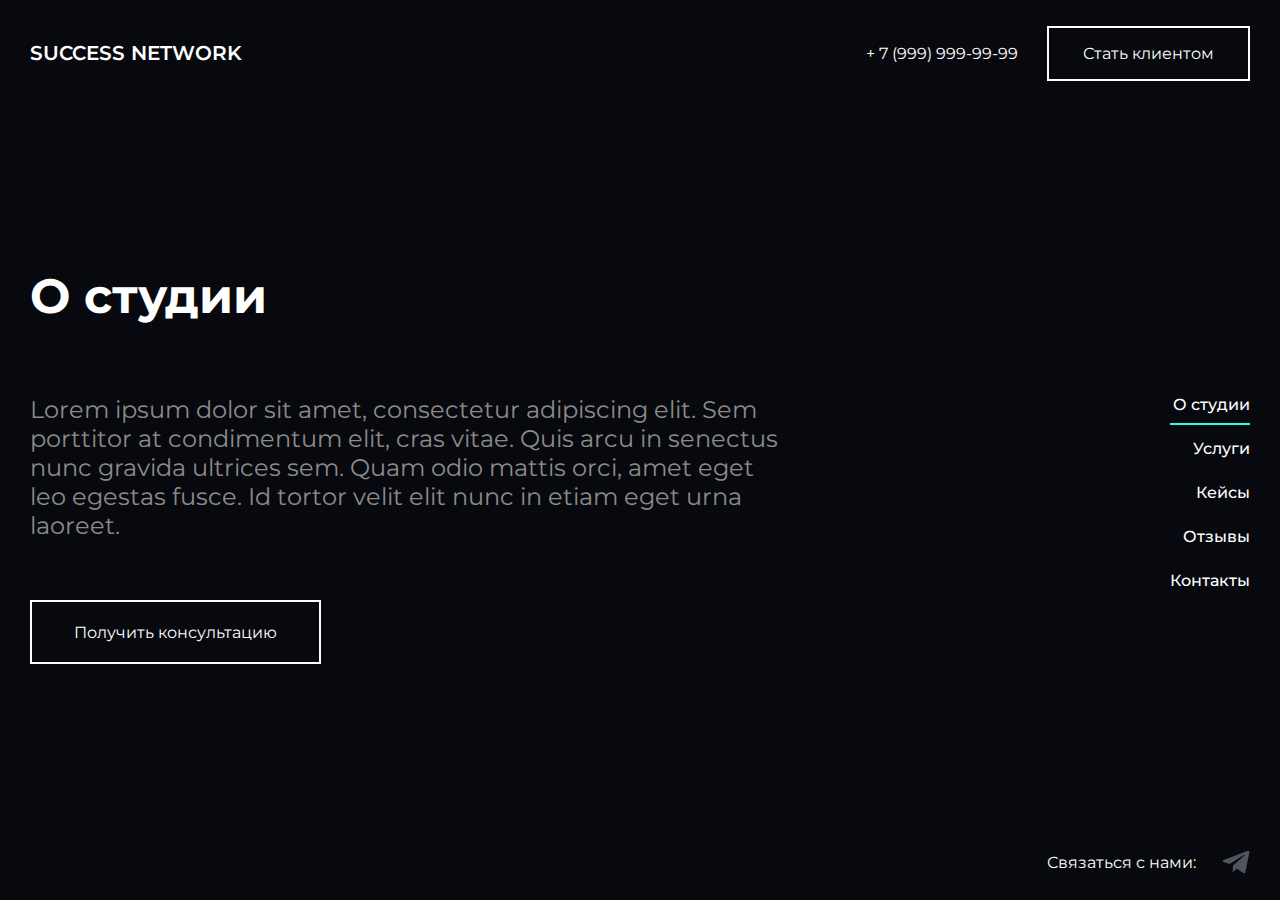
<file: about.html>
<!DOCTYPE html>
<html lang="en">
<head>
    <meta charset="UTF-8">
    <meta http-equiv="X-UA-Compatible" content="IE=edge">
    <meta name="viewport" content="width=device-width, initial-scale=1.0">
    <link rel="preconnect" href="https://fonts.googleapis.com">
    <link rel="preconnect" href="https://fonts.gstatic.com" crossorigin>
    <link href="https://fonts.googleapis.com/css2?family=Montserrat:wght@400;500;600;700;800&display=swap" rel="stylesheet">
    <link rel="stylesheet" href="index.css">
    <title>Услуги</title>
</head>
<body class = "about">
    <div class="all-content container">
        <header class = "header">
            <div class="header__logo">
                <a href="index.html">SUCCESS NETWORK</a>
            </div>
            <div class="header__contact">
                <span>+ 7 (999) 999-99-99</span>
                <div class="header_button button">Стать клиентом</div>
            </div>
            <div class="header__burger">
                <div class="icon">
                    <svg width="24" height="18" viewBox="0 0 24 18" fill="none" xmlns="http://www.w3.org/2000/svg">
                        <path fill-rule="evenodd" clip-rule="evenodd" d="M1.34375 2H22.6771C23.2291 2 23.6771 1.552 23.6771 1C23.6771 0.448 23.2291 0 22.6771 0H1.34375C0.79175 0 0.34375 0.448 0.34375 1C0.34375 1.552 0.79175 2 1.34375 2Z" fill="white"/>
                        <path fill-rule="evenodd" clip-rule="evenodd" d="M1.34375 10H22.6771C23.2291 10 23.6771 9.552 23.6771 9C23.6771 8.448 23.2291 8 22.6771 8H1.34375C0.79175 8 0.34375 8.448 0.34375 9C0.34375 9.552 0.79175 10 1.34375 10Z" fill="white"/>
                        <path fill-rule="evenodd" clip-rule="evenodd" d="M1.34375 18H22.6771C23.2291 18 23.6771 17.552 23.6771 17C23.6771 16.448 23.2291 16 22.6771 16H1.34375C0.79175 16 0.34375 16.448 0.34375 17C0.34375 17.552 0.79175 18 1.34375 18Z" fill="white"/>
                    </svg>
                </div>
            </div>
        </header>
        <main class = "main">
            <div class="burger__menu dn">
                <div class="menu__header">
                    <div class="header__logo">
                        <a href="index.html">SUCCESS NETWORK</a>
                    </div>
                    <div class="header__close">
                        <svg width="20" height="20" viewBox="0 0 20 20" fill="none" xmlns="http://www.w3.org/2000/svg">
                            <path d="M1 1L19 19" stroke="white" stroke-width="2" stroke-linecap="round" stroke-linejoin="round"/>
                            <path d="M1 19L19 1" stroke="white" stroke-width="2" stroke-linecap="round" stroke-linejoin="round"/>
                        </svg> 
                    </div>
                </div>
                <ul class = "menu__main">
                    <li><a href="about.html" class = "active">О студии</a></li>
                    <li><a href="services.html">Услуги</a></li>
                    <li><a href="cases.html">Кейсы</a></li>
                    <li><a href="reviews.html">Отзывы</a></li>
                    <li><a href="contact_us.html">Контакты</a></li>
                </ul>
                <div class="menu__footer">
                    <div class=" footer__button button">Стать клиентом</div>
                    <span>+ 7 (999) 999-99-99</span>
                </div>
            </div>
            <h2 class="box__title title">О студии</h2>
            <div class="main__box">
                <div class="box__info description">
                    <p>Lorem ipsum dolor sit amet, consectetur adipiscing elit. Sem porttitor at condimentum elit, cras vitae. Quis arcu in senectus nunc gravida ultrices sem. Quam odio mattis orci, amet eget leo egestas fusce. Id tortor velit elit nunc in etiam eget urna laoreet.</p>
                    <div class="box__button">Получить консультацию</div>
                </div>
                <nav class="main__nav">
                    <ul>
                        <li><a href="about.html" class = "active">О студии</a></li>
                        <li><a href="services.html">Услуги</a></li>
                        <li><a href="cases.html">Кейсы</a></li>
                        <li><a href="reviews.html">Отзывы</a></li>
                        <li><a href="contact_us.html">Контакты</a></li>
                    </ul>
                </nav>
            </div>
        </main>
        <footer class = "footer">
            <div class="footer_box">
                <span>Связаться с нами: </span>
                <svg width="28" height="24" viewBox="0 0 28 24" fill="none" xmlns="http://www.w3.org/2000/svg">
                    <path d="M27.4007 2.75418L23.3333 21.936C23.0264 23.2898 22.2262 23.6267 21.0889 22.9891L14.8916 18.4222L11.9013 21.2983C11.5704 21.6292 11.2936 21.906 10.6558 21.906L11.101 15.5942L22.5872 5.21506C23.0866 4.76987 22.4789 4.52313 21.811 4.96838L7.6113 13.9094L1.49815 11.9961C0.168425 11.5809 0.144401 10.6663 1.77489 10.0286L25.6859 0.816781C26.7929 0.401644 27.7617 1.0634 27.4007 2.75418Z" fill="#51545C"/>
                </svg> 
            </div>
        </footer>
    </div>
    <script src="burger.js"></script>
</body>
</html>
</file>
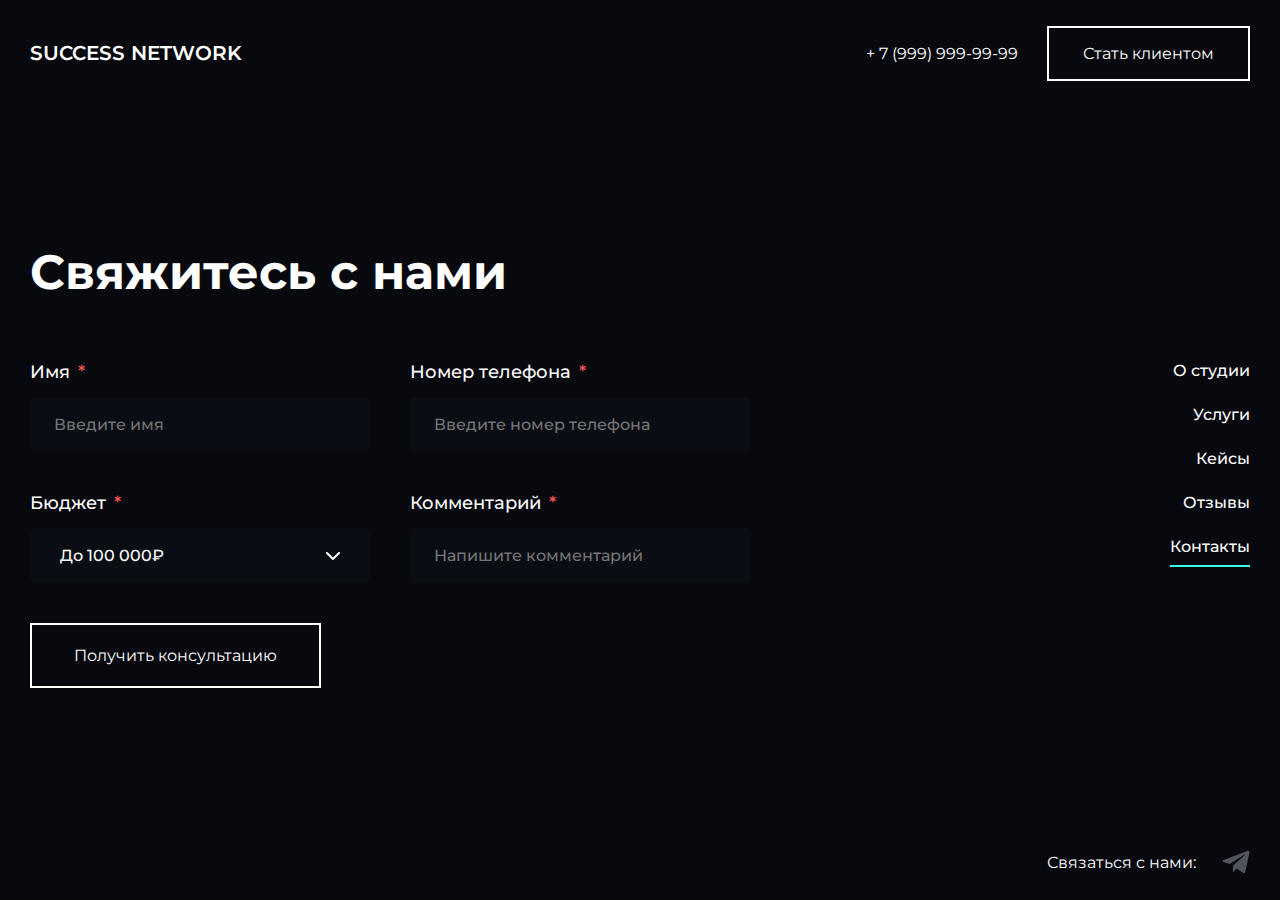
<file: contact_us.html>
<!DOCTYPE html>
<html lang="en">
<head>
    <meta charset="UTF-8">
    <meta http-equiv="X-UA-Compatible" content="IE=edge">
    <meta name="viewport" content="width=device-width, initial-scale=1.0">
    <link rel="preconnect" href="https://fonts.googleapis.com">
    <link rel="preconnect" href="https://fonts.gstatic.com" crossorigin>
    <link href="https://fonts.googleapis.com/css2?family=Montserrat:wght@400;500;600;700;800&display=swap" rel="stylesheet">
    <link rel="stylesheet" href="index.css">
    <title>Услуги</title>
</head>
<body class = "contact">
    <div class="all-content container">
        <header class = "header">
            <div class="header__logo">
                <a href="index.html">SUCCESS NETWORK</a>
            </div>
            <div class="header__contact">
                <span>+ 7 (999) 999-99-99</span>
                <div class="header_button button">Стать клиентом</div>
            </div>
            <div class="header__burger">
                <div class="icon">
                    <svg width="24" height="18" viewBox="0 0 24 18" fill="none" xmlns="http://www.w3.org/2000/svg">
                        <path fill-rule="evenodd" clip-rule="evenodd" d="M1.34375 2H22.6771C23.2291 2 23.6771 1.552 23.6771 1C23.6771 0.448 23.2291 0 22.6771 0H1.34375C0.79175 0 0.34375 0.448 0.34375 1C0.34375 1.552 0.79175 2 1.34375 2Z" fill="white"/>
                        <path fill-rule="evenodd" clip-rule="evenodd" d="M1.34375 10H22.6771C23.2291 10 23.6771 9.552 23.6771 9C23.6771 8.448 23.2291 8 22.6771 8H1.34375C0.79175 8 0.34375 8.448 0.34375 9C0.34375 9.552 0.79175 10 1.34375 10Z" fill="white"/>
                        <path fill-rule="evenodd" clip-rule="evenodd" d="M1.34375 18H22.6771C23.2291 18 23.6771 17.552 23.6771 17C23.6771 16.448 23.2291 16 22.6771 16H1.34375C0.79175 16 0.34375 16.448 0.34375 17C0.34375 17.552 0.79175 18 1.34375 18Z" fill="white"/>
                    </svg>
                </div>
            </div>
        </header>
        <main class = "main">
            <div class="burger__menu dn">
                <div class="menu__header">
                    <div class="header__logo">
                        <a href="index.html">SUCCESS NETWORK</a>
                    </div>
                    <div class="header__close">
                        <svg width="20" height="20" viewBox="0 0 20 20" fill="none" xmlns="http://www.w3.org/2000/svg">
                            <path d="M1 1L19 19" stroke="white" stroke-width="2" stroke-linecap="round" stroke-linejoin="round"/>
                            <path d="M1 19L19 1" stroke="white" stroke-width="2" stroke-linecap="round" stroke-linejoin="round"/>
                        </svg> 
                    </div>
                </div>
                <ul class = "menu__main">
                    <li><a href="about.html">О студии</a></li>
                    <li><a href="services.html">Услуги</a></li>
                    <li><a href="cases.html">Кейсы</a></li>
                    <li><a href="reviews.html">Отзывы</a></li>
                    <li><a href="contact_us.html" class = "active">Контакты</a></li>
                </ul>
                <div class="menu__footer">
                    <div class=" footer__button button">Стать клиентом</div>
                    <span>+ 7 (999) 999-99-99</span>
                </div>
            </div>
            <h2 class="box__title title">Свяжитесь с нами</h2>
            <div class="main__box">
                <div class="box__info">
                    <div class="info__form">
                        <div class="info__line">
                            <div class="info__input">
                                <label for="">Имя<span>*</span></label>
                                <input type="text" placeholder="Введите имя">
                            </div>
                            <div class="info__input">
                                <label for="">Номер телефона<span>*</span></label>
                                <input type="text" placeholder="Введите номер телефона">
                            </div>
                        </div>
                        <div class="info__line">
                            <div class="info__input">
                                <label for="">Бюджет<span>*</span></label>
                                <div class="actions__select">
                                    <div class="select__active">
                                        <span>До 100 000₽</span>
                                        <svg width="14" height="8" viewBox="0 0 14 8" fill="none" xmlns="http://www.w3.org/2000/svg">
                                            <path d="M6.99996 7.99016C6.74905 7.99016 6.49818 7.89436 6.30688 7.70315L0.287198 1.68341C-0.0957326 1.30048 -0.0957326 0.679623 0.287198 0.296847C0.669973 -0.0859283 1.29071 -0.0859283 1.67367 0.296847L6.99996 5.62345L12.3263 0.297033C12.7092 -0.0857422 13.3299 -0.0857422 13.7126 0.297033C14.0957 0.679809 14.0957 1.30066 13.7126 1.6836L7.69304 7.70334C7.50165 7.89457 7.25078 7.99016 6.99996 7.99016Z" fill="white"/>
                                        </svg>
                                    </div>
                                    <div class="select__no-active">
                                        <ul>
                                            <li> < 300 000₽</li>
                                            <li> < 500 000₽</li>
                                            <li> < 1 000 000₽</li>
                                            <li> > 1 000 000₽</li>
                                        </ul>
                                    </div>
                                </div>
                            </div>
                            <div class="info__input">
                                <label for="">Комментарий<span>*</span></label>
                                <input type="text" placeholder="Напишите комментарий">
                            </div>
                        </div>
                    </div>
                    <div class="box__button">Получить консультацию</div>
                </div>
                <nav class="main__nav">
                    <ul>
                        <li><a href="about.html">О студии</a></li>
                        <li><a href="services.html">Услуги</a></li>
                        <li><a href="cases.html">Кейсы</a></li>
                        <li><a href="reviews.html">Отзывы</a></li>
                        <li><a href="contact_us.html" class = "active">Контакты</a></li>
                    </ul>
                </nav>
            </div>
        </main>
        <footer class = "footer">
            <div class="footer_box">
                <span>Связаться с нами: </span>
                <svg width="28" height="24" viewBox="0 0 28 24" fill="none" xmlns="http://www.w3.org/2000/svg">
                    <path d="M27.4007 2.75418L23.3333 21.936C23.0264 23.2898 22.2262 23.6267 21.0889 22.9891L14.8916 18.4222L11.9013 21.2983C11.5704 21.6292 11.2936 21.906 10.6558 21.906L11.101 15.5942L22.5872 5.21506C23.0866 4.76987 22.4789 4.52313 21.811 4.96838L7.6113 13.9094L1.49815 11.9961C0.168425 11.5809 0.144401 10.6663 1.77489 10.0286L25.6859 0.816781C26.7929 0.401644 27.7617 1.0634 27.4007 2.75418Z" fill="#51545C"/>
                </svg> 
            </div>
        </footer>
    </div>
    <script src="burger.js"></script>
    <script src = "index.js"></script>
</body>
</html>
</file>
<file: index.css>
/*
* Prefixed by https://autoprefixer.github.io
* PostCSS: v8.3.6,
* Autoprefixer: v10.3.1
* Browsers: last 4 version
*/

:root {
    --white: #fff;
    --black: #07090E;
    --grey: #51545C;
    --turquoise: #39F8E1;
    --very-blue: #0A0D14;
}
*{
    margin: 0;
    padding: 0;
    -webkit-box-sizing: border-box;
            box-sizing: border-box;
    font-size: 1rem;
    font-family: 'Montserrat', sans-serif;
    color:var(--white);   
    outline: none; 
}
.df {
    display: -webkit-box;
    display: -ms-flexbox;
    display: flex;
}
.dn {
    display: none !important;
}
.db {
    display: block;
}
.list-mobile {
    display: none !important;
}
.cases__mobile{
    display: none !important;
}
/*Chrome*/
::-webkit-scrollbar{
	background:var(--black);
	width: 3px;   
}
::-webkit-scrollbar-thumb {
	background-color:var(--white); 
    border-radius: 10px;
}
/*FireFox*/
html {
	scrollbar-color: var(--white) var(--black);
    scrollbar-width: none;
}
body {
    background: #07090E;  
}
a {
    text-decoration: none;
}
.button {
    border: 2px solid var(--white);
    padding: 1rem 2.125rem;
    color:var(--white);
    cursor: pointer;
    -webkit-transition: all ease 0.3s;
    -o-transition: all ease 0.3s;
    transition: all ease 0.3s;
}
.title {
    font-size: 3em;
    font-weight: 700;
}
.button:hover {
    border: 2px solid var(--turquoise);
    color:var(--turquoise);
}
.all-content {
    padding: 2% 0;
    display: -webkit-box;
    display: -ms-flexbox;
    display: flex;
    -webkit-box-orient: vertical;
    -webkit-box-direction: normal;
        -ms-flex-direction: column;
            flex-direction: column;
    width: 100%;
    min-height: 100vh;
}
.container {
    max-width: 1220px;
    margin: 0 auto;
}
.header {
    display: -webkit-box;
    display: -ms-flexbox;
    display: flex;
    -webkit-box-orient: horizontal;
    -webkit-box-direction: normal;
        -ms-flex-direction: row;
            flex-direction: row;
    -webkit-box-align: center;
        -ms-flex-align: center;
            align-items: center;
    -webkit-box-pack: justify;
        -ms-flex-pack: justify;
            justify-content: space-between;
    width: 100%;
    margin-bottom: auto;
    position: relative;
}
.header__burger {
    display: none;
}
.header__logo span{
    font-size: 1.25rem;
    color:var(--white);
    font-weight: 600;
}
.header__logo a {
    font-size: 1.25rem;
    color:var(--white);
    font-weight: 600;   
}
.header__contact {
    display: -webkit-box;
    display: -ms-flexbox;
    display: flex;
    -webkit-box-orient: horizontal;
    -webkit-box-direction: normal;
        -ms-flex-direction: row;
            flex-direction: row;
    -webkit-box-align: center;
        -ms-flex-align: center;
            align-items: center;
}
.header__contact span {
    margin-right: 1.825rem;
    color:var(--white);
}

.main {
    display: -webkit-box;
    display: -ms-flexbox;
    display: flex;
    -webkit-box-orient: vertical;
    -webkit-box-direction: normal;
        -ms-flex-direction: column;
            flex-direction: column;
    -webkit-box-pack: justify;
        -ms-flex-pack: justify;
            justify-content: space-between;
}
.main__box {
    display: -webkit-box;
    display: -ms-flexbox;
    display: flex;
    -webkit-box-orient: horizontal;
    -webkit-box-direction: normal;
        -ms-flex-direction: row;
            flex-direction: row;
    -webkit-box-pack: justify;
        -ms-flex-pack: justify;
            justify-content: space-between;
}
.box__info {
    width: 62%;
}
.main__box .box__button {
    border: 2px solid var(--white);
    color:var(--white);
    padding: 1.31rem 2.62rem;
    width: -webkit-max-content;
    width: -moz-max-content;
    width: max-content;
    display: -webkit-box;
    display: -ms-flexbox;
    display: flex;
    -webkit-box-orient: horizontal;
    -webkit-box-direction: normal;
        -ms-flex-direction: row;
            flex-direction: row;
    -webkit-box-align: center;
        -ms-flex-align: center;
            align-items: center;
    -webkit-box-pack: center;
        -ms-flex-pack: center;
            justify-content: center;
    cursor: pointer;
    -webkit-transition: all ease 0.3s;
    -o-transition: all ease 0.3s;
    transition: all ease 0.3s;
}
.box__button:hover {
    border: 2px solid var(--turquoise);
    color:var(--turquoise);
}
.main__nav {
    position: relative;
}
.main__nav ul {
    text-align: right;
}
.main__nav li {
    list-style: none;
    margin-bottom: 1.5625rem;
}
.main__nav li:last-child {
    margin-bottom: 0;
}
.main__nav li a {
    font-weight: 500;
}
.main__nav li a::after {
    content: '';
    display: -webkit-box;
    display: -ms-flexbox;
    display: flex;
    position: absolute;
    opacity: 0;
    width: 100%;
    margin-top: 9px;
    height: 2px;
    background: var(--turquoise);
    -webkit-transition: all ease 0.3s;
    -o-transition: all ease 0.3s;
    transition: all ease 0.3s;
}
.main__nav li a:hover::after {
    opacity: 1;
}
.main__nav .active::after {
    content: '';
    display: -webkit-box;
    display: -ms-flexbox;
    display: flex;
    position: absolute;
    opacity: 1;
    width: 100%;
    margin-top: 9px;
    height: 2px;
    background: var(--turquoise);
    -webkit-transition: all ease 0.3s;
    -o-transition: all ease 0.3s;
    transition: all ease 0.3s;
}
.footer {
    margin-top: auto;
}
.footer .footer_box {
    display: -webkit-box;
    display: -ms-flexbox;
    display: flex;
    -webkit-box-orient: horizontal;
    -webkit-box-direction: normal;
        -ms-flex-direction: row;
            flex-direction: row;
    -webkit-box-align: center;
        -ms-flex-align: center;
            align-items: center;
    -webkit-box-pack: end;
        -ms-flex-pack: end;
            justify-content: flex-end;
}
.footer .footer_box span {
    margin-right: 1.625rem;
}
.footer .footer_box svg:hover path{
    cursor: pointer;
    -webkit-transition: all ease 0.3s;
    -o-transition: all ease 0.3s;
    transition: all ease 0.3s;
    fill:#22A6DC;
}
/*Главная*/
.main-page .background-image {
    width: 100%;
    height: 100%;
    background: url('./img/main.jpg');
    background-size: 100%;
    background-repeat: no-repeat;
    -webkit-box-shadow: 0px 5px 10px 1000px rgb(7, 9, 14, 0.5) inset;
    box-shadow: 0px 5px 10px 1000px rgb(7, 9, 14, 0.5) inset;
}
.main-page .box__title{
    font-size: 4rem;
    color:var(--white);
    font-weight: 800;
    margin-bottom: 2.1875rem;
}
.main-page .box__title span {
    font-size: 4rem;
    color:var(--turquoise);
    font-weight: 800;
}
.main-page .main__box .box__services {
    display: -webkit-box;
    display: -ms-flexbox;
    display: flex;
    -webkit-box-orient: horizontal;
    -webkit-box-direction: normal;
        -ms-flex-direction: row;
            flex-direction: row;
    margin-bottom: 3.125rem;
} 
.main-page .main__box .box__services .services__item {
    margin-right: 1.75rem;
    display: -webkit-box;
    display: -ms-flexbox;
    display: flex;
    -webkit-box-align: center;
        -ms-flex-align: center;
            align-items: center;
    -webkit-box-pack: center;
        -ms-flex-pack: center;
            justify-content: center;
}
.main-page .main__box .box__services .services__item:last-child{
    margin-right: 0;
}
.main-page .main__box .box__services span {
    font-size: 1.125rem;
    font-weight: 500;
}
.main-page .main__box .box__services svg {
    margin-right: 1.625rem;
}
/*О студии*/
.description p {
    color:#8B8B8B;
    font-size: 1.5rem;
    font-weight: 400;
    line-height: 29px;
    margin-bottom: 2.5em;
}
.about .box__title {
    margin-bottom: 4.375rem;
}
/*Услуги*/
.services .box__title {
    margin-bottom: 4.375rem;
}
.services .box__services-list {
    display: -webkit-box;
    display: -ms-flexbox;
    display: flex;
    -webkit-box-orient: horizontal;
    -webkit-box-direction: normal;
        -ms-flex-direction: row;
            flex-direction: row;
    -webkit-box-align: center;
        -ms-flex-align: center;
            align-items: center;
    -ms-flex-wrap: wrap;
        flex-wrap: wrap;
    -webkit-box-pack: justify;
        -ms-flex-pack: justify;
            justify-content: space-between;
}
.services .box__services-list .list__line {
    display: -webkit-box;
    display: -ms-flexbox;
    display: flex;
    -webkit-box-orient: horizontal;
    -webkit-box-direction: normal;
        -ms-flex-direction: row;
            flex-direction: row;
    -webkit-box-pack: justify;
        -ms-flex-pack: justify;
            justify-content: space-between;
}
.services .box__services-list .services-list__item {
    width: 45%;
    margin-bottom: 3.75rem;
}
.services .box__services-list .list__line .services-list__item:last-child {
    margin-right: 0;
}
.services .box__services-list .list__line:last-child {
    margin-bottom: 0;
}
.services .box__services-list .services-list__item h2 {
    font-size: 1.5rem;
    font-weight: 700;
    margin-bottom: 1.5rem;
}
.services .box__services-list .item__description p {
    color: #8B8B8B;
    font-size: 1.125rem;
    font-weight: 500;
}
/*Отзывы*/
.reviews .box__title {
    margin-bottom: 3.75rem;
}
.reviews .info__slider {
    display: -webkit-box;
    display: -ms-flexbox;
    display: flex;
    -webkit-box-orient: horizontal;
    -webkit-box-direction: normal;
        -ms-flex-direction: row;
            flex-direction: row;
    margin-bottom: 2.5rem;
    overflow: hidden;
}
.reviews .info__slider .slider__item {
    background: var(--very-blue);
    padding: 3em;
    border-radius: 5px;
    display: -webkit-box;
    display: -ms-flexbox;
    display: flex;
    -webkit-box-orient: vertical;
    -webkit-box-direction: normal;
        -ms-flex-direction: column;
            flex-direction: column;
    width: 50%;
}
.reviews .info__slider .slider__item:last-child {
    margin-right: 0;
}
.reviews .info__slider .slider__item .item__info-human {
    display: -webkit-box;
    display: -ms-flexbox;
    display: flex;
    -webkit-box-orient: horizontal;
    -webkit-box-direction: normal;
        -ms-flex-direction: row;
            flex-direction: row;
    margin-bottom: 2.1875rem;
    -webkit-box-align: center;
        -ms-flex-align: center;
            align-items: center;
}
.reviews .info__slider .slider__item .item__info-human .info-human__image {
    width: 3.75rem;
    height: 3.75rem;
    margin-right: 1.5rem;
}
.reviews .info__slider .slider__item .item__info-human img {
    width: 100%;
    height: 100%;
    background-size: 100%;
    background-repeat: no-repeat;
    border-radius: 50%;
}
.reviews .info__slider .slider__item .item__info-human .info-human_initials h2 {
    font-size: 1.125rem;
    font-weight: 500;
    margin-bottom: 5px;
}
.reviews .info__slider .slider__item .item__info-human .info-human_initials h3 {
    font-size: 0.875rem;
    font-weight: 500;
    color:#8B8B8B;
}
.reviews .info__slider .slider__item .item__review p{
    max-height: 77px;
    overflow: auto;
    padding: 0 0.5rem;
}
.reviews .box__info {
    width: 85%;
}
.box__info .info__slider-toggle{
    display: -webkit-box;
    display: -ms-flexbox;
    display: flex;
    -webkit-box-orient: horizontal;
    -webkit-box-direction: normal;
        -ms-flex-direction: row;
            flex-direction: row;
    -webkit-box-pack: end;
        -ms-flex-pack: end;
            justify-content: flex-end;
}
.box__info .info__slider-toggle .toggle-left {
    display: -webkit-box;
    display: -ms-flexbox;
    display: flex;
    -webkit-box-align: center;
        -ms-flex-align: center;
            align-items: center;
    -webkit-box-pack: center;
        -ms-flex-pack: center;
            justify-content: center;
    width: 2.5rem;
    height: 2.5rem;
    background: transparent;
    border-radius: 50%;
    border: 2px solid #51545C;
    margin-right: 1.25rem;
    -webkit-transition: all ease 0.3s;
    -o-transition: all ease 0.3s;
    transition: all ease 0.3s;
    cursor: pointer;
}
.box__info .info__slider-toggle .toggle-left:hover, .box__info .info__slider-toggle .toggle-right:hover {
    border: 2px solid var(--turquoise);
}
.box__info .info__slider-toggle .toggle-left:hover path, .box__info .info__slider-toggle .toggle-right:hover path{
    fill: var(--turquoise);
}
.box__info .info__slider-toggle .toggle-right {
    display: -webkit-box;
    display: -ms-flexbox;
    display: flex;
    -webkit-box-align: center;
        -ms-flex-align: center;
            align-items: center;
    -webkit-box-pack: center;
        -ms-flex-pack: center;
            justify-content: center;
    width: 2.5rem;
    height: 2.5rem;
    background: transparent;
    border-radius: 50%;
    border: 2px solid #51545C;
    margin-left: 1.25rem;
    -webkit-transition: all ease 0.3s;
    -o-transition: all ease 0.3s;
    transition: all ease 0.3s;
    cursor: pointer;
}
.wrapper {
    display: -webkit-box;
    display: -ms-flexbox;
    display: flex;  
}
/*Contact*/
.contact .box__title {
    margin-bottom: 3.75rem;
}
.contact .box__info {
    display: -webkit-box;
    display: -ms-flexbox;
    display: flex;
    -webkit-box-orient: vertical;
    -webkit-box-direction: normal;
        -ms-flex-direction: column;
            flex-direction: column
}
.contact .box__info .info__line {
    display: -webkit-box;
    display: -ms-flexbox;
    display: flex;
    -webkit-box-orient: horizontal;
    -webkit-box-direction: normal;
        -ms-flex-direction: row;
            flex-direction: row;
    -ms-flex-wrap: wrap;
        flex-wrap: wrap;
    margin-bottom: 2.5rem;
}
.contact .box__info .info__line .info__input {
    display: -webkit-box;
    display: -ms-flexbox;
    display: flex;
    -webkit-box-orient: vertical;
    -webkit-box-direction: normal;
        -ms-flex-direction: column;
            flex-direction: column;
    width: 45%;
    margin-right: 2.5rem;
}
.contact .box__info .info__line .info__input:last-child {
    margin-right: 0;
}
.contact .box__info .info__line .info__input label {
    font-size: 1.125rem;
    font-weight: 500;
}   
.contact .box__info .info__line .info__input label span {
    margin-left: 0.5rem;
    font-size: 1.125rem;
    color:#FF5959;
}
.contact .box__info .info__line .info__input input {
    margin-top: 0.9rem;
    padding: 1.125rem 1.5rem;
    border: none;
    outline: none;
    background:var(--very-blue);
    border-radius: 5px;
    font-weight: 500;
}
.contact .box__info .info__line .info__input .actions__select {
    position: relative;
}
.contact .box__info .info__line .info__input .actions__select .active {
    display: -webkit-box !important;
    display: -ms-flexbox !important;
    display: flex !important;
}
.contact .box__info .info__line .info__input .actions__select .select__active {
    margin-top: 0.9rem;
    padding: 1.125rem 1.875rem;
    background:var(--very-blue);
    border-radius: 5px;
    font-weight: 500;
    display: -webkit-box;
    display: -ms-flexbox;
    display: flex;
    -webkit-box-orient: horizontal;
    -webkit-box-direction: normal;
        -ms-flex-direction: row;
            flex-direction: row;
    -webkit-box-pack: justify;
        -ms-flex-pack: justify;
            justify-content: space-between;
    -webkit-box-align: center;
        -ms-flex-align: center;
            align-items: center;
    cursor: pointer;
}
.contact .box__info .info__line .info__input .actions__select .select__active .active {
    -webkit-transform: scale(-1);
        -ms-transform: scale(-1);
            transform: scale(-1);
}
.contact .box__info .info__line .info__input .actions__select .select__no-active {
    margin-top: 0.2rem;
    padding: 0.6rem 1.875rem;
    background:var(--very-blue);
    border-radius: 5px;
    position: absolute;
    width: 100%;
    display: none;
}
.contact .box__info .info__line .info__input .actions__select .select__no-active ul{
    list-style: none;
}
.contact .box__info .info__line .info__input .actions__select .select__no-active ul li {
    margin-bottom: 1rem;
    cursor: pointer;
    -webkit-transition: all ease 0.3s;
    -o-transition: all ease 0.3s;
    transition: all ease 0.3s;
}
.contact .box__info .info__line .info__input .actions__select .select__no-active ul li:hover {
    color:var(--turquoise);
}
.contact .box__info .info__line .info__input .actions__select .select__no-active ul li:last-child {
    margin-bottom: 0;
}
/*Кейсы*/
.cases .box__info {
    width: 66%;
}
.cases .info__slider {
    display: -webkit-box;
    display: -ms-flexbox;
    display: flex;
    -webkit-box-orient: horizontal;
    -webkit-box-direction: normal;
        -ms-flex-direction: row;
            flex-direction: row;
    margin-bottom: 2.5rem;
    overflow: hidden;
}
.cases .box__title {
    margin-bottom: 3.75rem;
}
.cases .info__line {
    display: -webkit-box;
    display: -ms-flexbox;
    display: flex;
    -webkit-box-orient: horizontal;
    -webkit-box-direction: normal;
        -ms-flex-direction: row;
            flex-direction: row;
}
.cases .line__item{
    width: 100%;
    height: 100%;
    background-size: 100%;
    background-repeat: no-repeat;
    width: 23.75rem;
    height: 23.75rem;
    display: -webkit-box;
    display: -ms-flexbox;
    display: flex;
    -webkit-box-orient: vertical;
    -webkit-box-direction: normal;
        -ms-flex-direction: column;
            flex-direction: column;
    -webkit-box-pack: justify;
        -ms-flex-pack: justify;
            justify-content: space-between;
    padding: 2.1875rem;
    border-radius: 7%;
    cursor: pointer;
    margin-right: 2.5rem;
}
.cases .line__item:last-child {
    margin-right: 0;
}
.cases .line__item h2 {
    font-size: 1.5rem;
    font-weight: 500;
    line-height: 29px;
    width: 80%;
    opacity: 0;
    -webkit-transition: all ease 0.3s;
    -o-transition: all ease 0.3s;
    transition: all ease 0.3s;
}
.cases .line__item:hover h2, .cases .line__item:hover .item__tags{
    opacity: 1;
}
.cases .line__item .item__tags {
    display: -webkit-box;
    display: -ms-flexbox;
    display: flex;
    -webkit-box-orient: horizontal;
    -webkit-box-direction: normal;
        -ms-flex-direction: row;
            flex-direction: row;
    -webkit-box-pack: justify;
        -ms-flex-pack: justify;
            justify-content: space-between;
    opacity: 0;
    -webkit-transition: all ease 0.3s;
    -o-transition: all ease 0.3s;
    transition: all ease 0.3s;
}
.cases .line__item:hover h2, .cases .line__item:hover .item__tags span{
    -webkit-transition: all ease 0.3s;
    -o-transition: all ease 0.3s;
    transition: all ease 0.3s;
    color:var(--turquoise);
}
@media (max-width:1220px) {
    .container {
        max-width: 940px;
        position: relative;
    }
    .main-page .box__title,.main-page .box__title span {
        font-size: 3rem;
    }
    .contact .box__info {
        width: 77%;
    }
}
@media (max-width:940px) {
    .container {
        max-width: 768px;
    }
    .main-page .box__title,.main-page .box__title span {
        font-size: 2.5rem;
    }
    .cases__desktop {
        display: none !important;
    }
    .cases__mobile {
        display: -webkit-box !important;
        display: -ms-flexbox !important;
        display: flex !important;
        -webkit-box-orient: vertical;
        -webkit-box-direction: normal;
            -ms-flex-direction: column;
                flex-direction: column;
        overflow: hidden;
    }
    .cases__mobile .info__slider {
        overflow: unset;
    }
    .cases__mobile  .swiper-slide {
        -webkit-box-flex: 1;
            -ms-flex: 1 0 auto;
                flex: 1 0 auto;
    }
    .cases__mobile .line__item{
        margin-right: 0 !important;
        width: 100%;
    }
}
@media (max-width:768px) {
    .container {
        max-width: 100%;
        padding: 1.9rem 1.6rem;
    }
    .contact .box__info {
        width: 100%;
    }
    .contact .box__info .info__line {
        -webkit-box-orient: vertical;
        -webkit-box-direction: normal;
            -ms-flex-direction: column;
                flex-direction: column;
    }
    .contact .box__info .info__line .info__input {
        width: 100%;
        margin-bottom: 1.85rem;
    }
    .contact .box__info .info__line {
        margin-bottom: 0;
    }
    .reviews .info__slider .slider__item {
        padding: 1.5rem;
    }
    .main-page .background-image {
        background-size: 300%;
        background-position:51%;
        -webkit-box-shadow: 0px 5px 10px 230px rgb(7, 9, 14, 0.3) inset;
        box-shadow: 0px 5px 10px 230px rgb(7, 9, 14, 0.3) inset;
    }
    .list-desktop {
        display: none !important;
    }
    .list-mobile {
        display: -webkit-box !important;
        display: -ms-flexbox !important;
        display: flex !important;
    }
    .cases .box__info {
        width: 100%;
    }
    .reviews .info__slider .slider__item .item__info-human .info-human_initials h2 {
        width: -webkit-min-content;
        width: -moz-min-content;
        width: min-content;
    }
    .reviews .info__slider .slider__item .item__info-human .info-human_initials h3 {
        display: none;
    }
    .reviews .info__slider .slider__item .item__info-human .info-human__image {
        margin-right: 1.3rem;
    }
    .reviews .box__info {
        width: 100%;
    }
    .title {
        font-size: 2.5rem;
    }
    .header__contact {
        display: none;
    }
    .main__nav {
        display: none;
    }
    .about .box__info {
        width: 100%;
    }
    .services .box__info {
        width: 100%;
    }
    .box__info {
        width: 59%;
    }
    .main-page .box__title,.main-page .box__title span {
        font-size: 2.25rem;
    }
    .main-page .main__box .box__services {
        -webkit-box-pack: justify;
            -ms-flex-pack: justify;
                justify-content: space-between;
    }
    .main-page .main__box .box__services .services__item svg {
        display: none;
    }
    .header__burger  {
        display: block;
    }
    .burger__menu {
        position: absolute;
        top:0;
        left:0;
        min-width: 100%;
        min-height: 100%;
        background: #07090E;
        display: -webkit-box;
        display: -ms-flexbox;
        display: flex;
        -webkit-box-orient: vertical;
        -webkit-box-direction: normal;
            -ms-flex-direction: column;
                flex-direction: column;
        padding: 1.9rem 1.6rem;
        z-index: 999;
    }
    .burger__menu .menu__header {
        display: -webkit-box;
        display: -ms-flexbox;
        display: flex;
        -webkit-box-orient: horizontal;
        -webkit-box-direction: normal;
            -ms-flex-direction: row;
                flex-direction: row;
        -webkit-box-pack: justify;
            -ms-flex-pack: justify;
                justify-content: space-between;
    }
    .burger__menu .menu__main {
        list-style: none;
        margin-top: auto;
    }
    .burger__menu .menu__main .active {
        color:var(--turquoise);
    }
    .burger__menu .menu__main li {
        margin-bottom: 2.5rem;
    }
    .burger__menu .menu__main li:last-child {
        margin-bottom: 0;
    }
    .burger__menu .menu__main li a {
        font-size: 1.5rem;
        font-weight: 500;
    }
    .burger__menu .menu__footer {
        display: -webkit-box;
        display: -ms-flexbox;
        display: flex;
        -webkit-box-orient: vertical;
        -webkit-box-direction: normal;
            -ms-flex-direction: column;
                flex-direction: column;
        margin-top: auto;
    }
    .burger__menu .menu__footer .footer__button {
        color:var(--turquoise);
        border: 2px solid var(--turquoise);
        text-align: center;
        font-size: 1.125rem;
        margin-bottom: 2.5rem;
    }
    .burger__menu .menu__footer  span {
        font-size: 1.5rem;
        text-align: center;
    }
    .footer .footer_box {
        display: none;
    }
    .main-page .footer .footer_box {
        display: block;
    }
    .footer .footer_box {
        -webkit-box-pack: start;
            -ms-flex-pack: start;
                justify-content: flex-start;
    }
    /*LIST MOBILE*/
    .list-mobile {
        overflow: hidden;
    }
    .list-mobile .services-list__item {
        width: 100% !important;
    }
    .list-mobile .list__items {
        display: -webkit-box;
        display: -ms-flexbox;
        display: flex;
        -webkit-box-orient: horizontal;
        -webkit-box-direction: normal;
            -ms-flex-direction: row;
                flex-direction: row;
    }
    .list-mobile .list__items .items__line {
        display: -webkit-box;
        display: -ms-flexbox;
        display: flex;
        -webkit-box-orient: vertical;
        -webkit-box-direction: normal;
            -ms-flex-direction: column;
                flex-direction: column;
        -webkit-box-flex:1;
            -ms-flex:1 0 auto;
                flex:1 0 auto;
        width: 100%;
    }
    .list-mobile .info__slider-toggle {
        margin-left: auto;
    }
    /*LIST MOBILE*/
    .box__info .info__form {
        margin-bottom: 2rem;
    }
}
@media (max-width:485px) {
    .box__info {
        width:100%;
    }  
    .title {
        font-size: 1.5rem;
    }
    .main__box .box__button {
        width: 100%;
    }
    .main-page .background-image {
        background-size: 500%;
        background-position:59%;
    }
    .contact .box__button {
        color:var(--turquoise);
        border:2px solid var(--turquoise);
    }
    .main-page .main__box .box__services .services__item {
        margin-right: 1rem;
    }
    .contact .header {
        margin-bottom: 3.4rem;
    }
}

/*Шапка*/
header {

}
.header__link {

}
.link__item {
    
}
</file>
